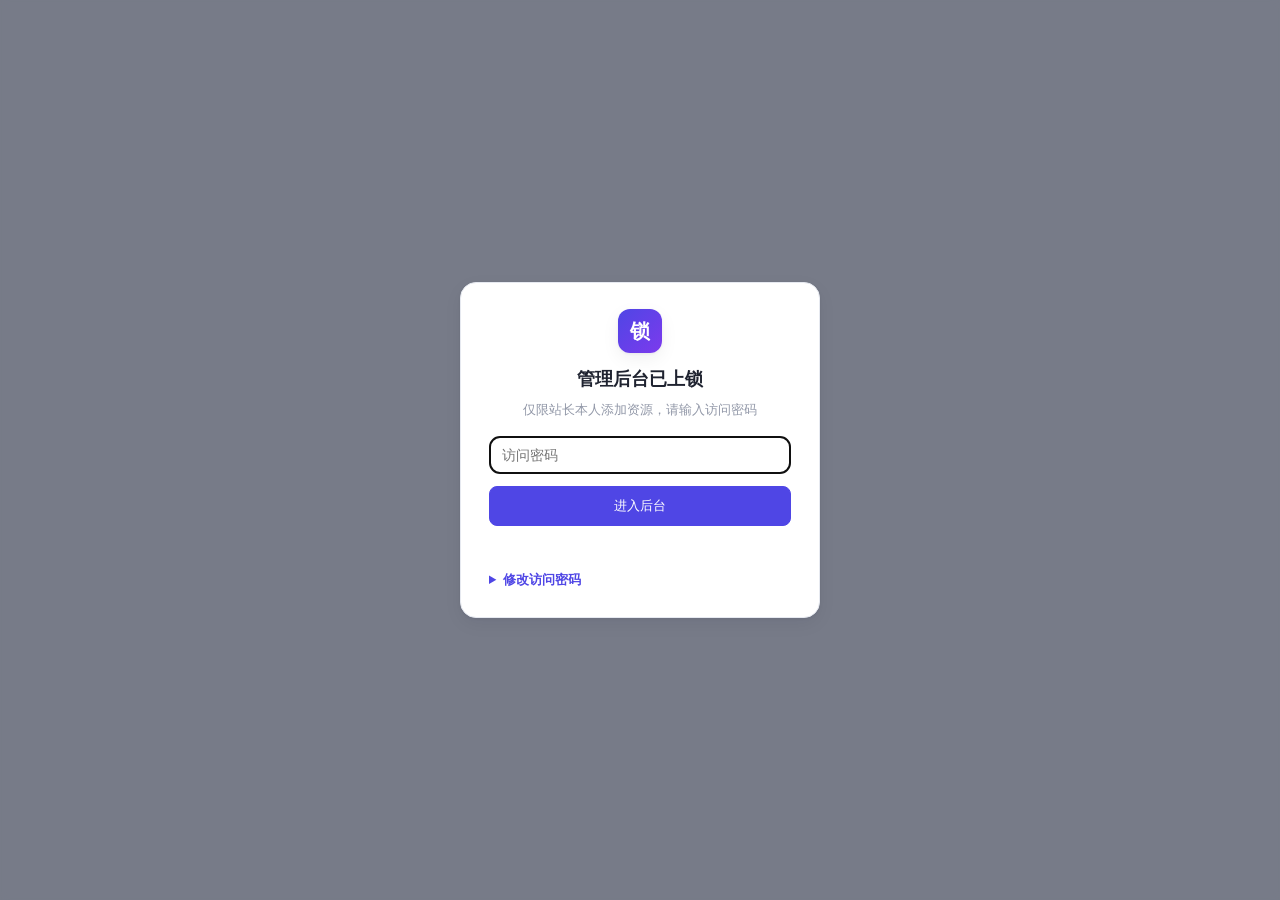
<file: admin.html>
<!DOCTYPE html>
<html lang="zh-CN">
<head>
  <meta charset="UTF-8" />
  <meta name="viewport" content="width=device-width, initial-scale=1.0" />
  <title>资源管理后台 · 影盘集</title>
  <link rel="stylesheet" href="assets/css/style.css" />
  <style>
    .admin-wrap { max-width: 880px; margin: 26px auto; padding: 0 18px 60px; }
    .admin-top { display: flex; align-items: center; gap: 12px; margin-bottom: 18px; }
    .admin-top .brand-mark { width: 34px; height: 34px; border-radius: 9px; display: grid; place-items: center;
      background: linear-gradient(135deg, var(--primary), #7c3aed); color: #fff; font-weight: 800; }
    .admin-top h1 { font-size: 20px; margin: 0; }
    .admin-top a { margin-left: auto; font-size: 13px; color: var(--primary); font-weight: 600; }
    .admin-card { background: var(--surface); border: 1px solid var(--border); border-radius: 14px;
      padding: 20px; box-shadow: var(--shadow); margin-bottom: 18px; }
    .admin-card > h2 { font-size: 16px; margin: 0 0 14px; }
    .field { margin-bottom: 14px; }
    .field > label { display: block; font-size: 13px; font-weight: 600; color: var(--text-soft); margin-bottom: 6px; }
    .field input, .field select, .field textarea {
      width: 100%; padding: 9px 12px; border: 1px solid var(--border); border-radius: 10px;
      background: var(--surface); color: var(--text); font-size: 14px; font-family: inherit; }
    .field textarea { resize: vertical; min-height: 78px; }
    .row2 { display: grid; grid-template-columns: 1fr 1fr; gap: 14px; }
    .row3 { display: grid; grid-template-columns: 1fr 1fr 1fr; gap: 12px; align-items: end; }
    .checkline { display: flex; align-items: center; gap: 8px; font-size: 14px; color: var(--text-soft); }
    .checkline input { width: auto; }
    .link-row { display: grid; grid-template-columns: 1fr 2fr 1fr auto; gap: 8px; margin-bottom: 8px; align-items: center; }
    .link-row .lk-del { border: 1px solid var(--border); background: var(--surface); color: var(--red);
      border-radius: 8px; width: 38px; height: 38px; font-size: 15px; }
    .btn-add { border: 1px dashed var(--primary); background: transparent; color: var(--primary);
      border-radius: 10px; padding: 9px 14px; font-weight: 600; font-size: 13px; }
    .btn-add:hover { background: var(--primary-soft); }
    .actions { display: flex; gap: 10px; flex-wrap: wrap; margin-top: 6px; }
    .muted { color: var(--muted); font-size: 13px; }
    pre.code { background: var(--surface-2); border: 1px solid var(--border); border-radius: 10px;
      padding: 12px; overflow: auto; font-size: 12px; max-height: 220px; white-space: pre; }
    .admin-hint { font-size: 12.5px; color: var(--muted); line-height: 1.7; }
    @media (max-width: 640px) {
      .row2, .row3 { grid-template-columns: 1fr; }
      .link-row { grid-template-columns: 1fr 1fr; }
      .link-row .lk-del { grid-column: 2; justify-self: end; }
    }
    /* ---- 密码门 ---- */
    .gate { position: fixed; inset: 0; background: rgba(15,23,42,.55); backdrop-filter: blur(4px);
      display: grid; place-items: center; z-index: 999; padding: 20px; }
    .gate-box { background: var(--surface); border: 1px solid var(--border); border-radius: 16px;
      padding: 26px 28px; width: min(360px, 92vw); box-shadow: var(--shadow); text-align: center; }
    .gate-box .brand-mark { width: 44px; height: 44px; margin: 0 auto 12px; border-radius: 12px; display: grid;
      place-items: center; background: linear-gradient(135deg, var(--primary), #7c3aed); color: #fff; font-weight: 800; font-size: 20px; }
    .gate-box h2 { font-size: 18px; margin: 0 0 6px; }
    .gate-box .muted { font-size: 13px; margin: 0 0 16px; }
    .gate-box input[type=password], .gate-box input[type=text] { width: 100%; padding: 10px 12px;
      border: 1px solid var(--border); border-radius: 10px; background: var(--surface); color: var(--text); font-size: 14px; font-family: inherit; box-sizing: border-box; }
    .gate-err { color: var(--red); font-size: 13px; min-height: 18px; margin: 10px 0 0; }
    .gate-set { margin-top: 16px; text-align: left; font-size: 13px; }
    .gate-set summary { cursor: pointer; color: var(--primary); font-weight: 600; }
    .gate-set .admin-hint { margin-top: 8px; }
    .gate-set pre.code { margin-top: 8px; max-height: 120px; word-break: break-all; white-space: pre-wrap; }
    /* ---- GitHub 保存横幅 ---- */
    .gh-banner { border-radius: 10px; padding: 11px 13px; font-size: 13px; margin: 12px 0 14px;
      border: 1px solid var(--border); background: var(--surface-2); color: var(--text-soft); line-height: 1.65; }
    .gh-banner.ok { border-color: #10b981; background: rgba(16,185,129,.13); color: #047857; font-weight: 600; }
    .gh-banner.err { border-color: #ef4444; background: rgba(239,68,68,.12); color: #b91c1c; font-weight: 600; white-space: pre-wrap; }
    .gh-banner.busy { border-color: var(--primary); background: var(--primary-soft); color: var(--primary); font-weight: 600; }
    .gh-steps { margin: 4px 0 2px; padding-left: 20px; font-size: 12.5px; color: var(--muted); line-height: 1.85; }
    .gh-steps a { color: var(--primary); font-weight: 600; }
    .gh-steps code { background: var(--surface-2); padding: 1px 5px; border-radius: 5px; border: 1px solid var(--border); }
  </style>
</head>
<body>
  <div class="gate" id="gate">
    <div class="gate-box">
      <div class="brand-mark">锁</div>
      <h2>管理后台已上锁</h2>
      <p class="muted">仅限站长本人添加资源，请输入访问密码</p>
      <input id="gatePw" type="password" placeholder="访问密码" autofocus />
      <button class="btn primary" id="gateBtn" style="width:100%; justify-content:center; margin-top:12px; height:40px;">进入后台</button>
      <p id="gateErr" class="gate-err"></p>
      <details class="gate-set">
        <summary>修改访问密码</summary>
        <input id="newPw" type="text" placeholder="输入新密码" style="margin-top:10px" />
        <button class="btn" id="genHashBtn" style="margin-top:8px">生成哈希</button>
        <pre id="hashOut" class="code"></pre>
        <p class="admin-hint">把上面生成的哈希复制，替换 <code>assets/js/admin.js</code> 顶部的 <code>ADMIN_HASH</code> 即可。</p>
      </details>
    </div>
  </div>

  <div class="admin-wrap" id="adminWrap" style="display:none">
    <div class="admin-top">
      <span class="brand-mark">管</span>
      <h1>资源管理后台</h1>
      <a href="index.html" target="_blank" rel="noopener">↗ 打开网站</a>
    </div>

    <div class="admin-card">
      <h2>➕ 添加资源</h2>
      <form id="resForm">
        <div class="field">
          <label>标题 *</label>
          <input id="f-title" type="text" placeholder="如：地球脉动 第三季" />
        </div>
        <div class="field">
          <label>一句话简介（卡片显示） *</label>
          <input id="f-brief" type="text" placeholder="简短吸引人的描述" />
        </div>
        <div class="field">
          <label>完整描述（详情页，可多段，用回车分段）</label>
          <textarea id="f-desc" placeholder="留空则自动用简介填充"></textarea>
        </div>
        <div class="row2">
          <div class="field">
            <label>分类 *</label>
            <select id="catSelect"></select>
          </div>
          <div class="field">
            <label>二级分类</label>
            <select id="subSelect"></select>
          </div>
        </div>
        <div class="row2">
          <div class="field">
            <label>封面图 URL（留空自动生成占位图）</label>
            <input id="f-cover" type="text" placeholder="https://... 或 assets/img/xxx.jpg" />
          </div>
          <div class="field">
            <label>标签（逗号分隔）</label>
            <input id="f-tags" type="text" placeholder="自然, 4K, 治愈" />
          </div>
        </div>
        <div class="row3">
          <div class="field">
            <label>更新日期</label>
            <input id="f-date" type="date" />
          </div>
          <div class="field">
            <label>推荐到首页</label>
            <div class="checkline" style="height:38px">
              <input id="f-rec" type="checkbox" /> <span>设为推荐</span>
            </div>
          </div>
          <div class="field">
            <label>&nbsp;</label>
            <div class="actions" style="flex-direction:column; gap:8px; margin-top:0;">
              <button type="submit" class="btn primary" id="submitBtn" style="width:100%; justify-content:center; height:38px;">添加到列表</button>
              <button type="button" class="btn" id="cancelEditBtn" style="width:100%; justify-content:center; height:38px; display:none;">取消编辑</button>
            </div>
          </div>
        </div>

        <div class="field">
          <label>网盘链接（可添加多个，至少填一个带链接的）</label>
          <div id="linksContainer"></div>
          <button type="button" class="btn-add" id="addLinkBtn">+ 再添加一个网盘链接</button>
        </div>
      </form>
    </div>

    <div class="admin-card">
      <h2 id="addedHead">📋 资源管理（全部 0 条）</h2>
      <p class="admin-hint" style="margin-bottom:12px">这里列出全部资源，可随时 <strong>编辑</strong>（改链接/简介等）或 <strong>删除</strong>；改完点底部「保存到 GitHub」即对粉丝生效。</p>
      <div class="field" style="margin-bottom:14px">
        <input id="searchInput" type="text" placeholder="🔍 搜索标题 / 分类 / 标签 / 网盘名…" />
      </div>
      <div id="addedList"><p class="muted">还没有任何资源。</p></div>
    </div>

    <div class="admin-card" style="border-color: var(--primary); box-shadow: 0 0 0 3px var(--primary-soft);">
      <h2>☁ 直接保存到 GitHub（免手动上传）</h2>
      <p class="admin-hint">
        填一次 GitHub 访问令牌（需 <code>repo</code> 权限），之后点「保存到 GitHub」即自动把内容提交到仓库，
        GitHub Pages 会自动重建，粉丝约 1–2 分钟后就能看到更新——你<strong>无需再改文件、无需手动上传</strong>。<br />
        ⚠️ 令牌仅保存在你当前浏览器（localStorage），且有仓库写入权限，请勿在公共电脑上使用。
      </p>

      <div class="gh-banner" id="ghBanner"><strong>尚未连接：</strong>请先按下面两步填好，再点「保存到 GitHub」。</div>

      <ol class="gh-steps">
        <li>打开 <a href="https://github.com/settings/tokens" target="_blank" rel="noopener">GitHub 令牌页</a>
            → 选 <b>Tokens (classic)</b> → <b>Generate new token</b> → 只勾 <b>repo</b> 权限 → 生成并复制那串 <code>ghp_xxx</code>。</li>
        <li>把令牌粘贴到下方「访问令牌」框（仓库名已帮你填好）。可点「记住令牌」免去下次填写。</li>
      </ol>

      <div class="row2">
        <div class="field">
          <label>仓库 owner/name</label>
          <input id="ghRepo" type="text" value="aaazhangaaa/YinPan-" />
        </div>
        <div class="field">
          <label>GitHub 访问令牌 (PAT) *</label>
          <input id="ghToken" type="password" placeholder="ghp_xxx 或 github_pat_xxx" />
        </div>
      </div>
      <div class="actions" style="margin:4px 0 12px">
        <button class="btn" id="ghSaveToken">记住令牌</button>
        <button class="btn primary" id="ghPush">保存到 GitHub</button>
      </div>
    </div>

    <div class="admin-card">
      <h2>📤 导出 data.js（备用：手动方式）</h2>
      <p class="admin-hint">
        添加完成后，点下方按钮生成完整的 <code>data.js</code> 内容（已包含你新增的资源与原数据）。<br />
        ① 复制后粘贴覆盖 <code>assets/js/data.js</code>，或 ② 直接下载该文件替换原文件。覆盖后刷新网站即生效。
      </p>
      <div class="actions" style="margin:12px 0">
        <button class="btn primary" id="exportBtn">生成并复制</button>
        <button class="btn" id="downloadBtn">下载 data.js</button>
        <button class="btn" id="resetBtn">放弃草稿(恢复线上)</button>
      </div>
      <pre class="code" id="exportOut">（点击「生成并复制」后显示）</pre>
    </div>
  </div>

  <div class="toast" id="toast" role="status" aria-live="polite"></div>

  <script src="assets/js/data.js"></script>
  <script src="assets/js/admin.js"></script>
</body>
</html>
</file>
<file: assets/css/style.css>
/* =============================================================================
 *  影盘集 · 样式表
 *  现代简洁风格 · 响应式 · 支持深色模式（html[data-theme="dark"]）
 * ========================================================================== */

:root {
  --bg: #f5f6fa;
  --surface: #ffffff;
  --surface-2: #f0f2f7;
  --text: #1f2330;
  --text-soft: #5b6172;
  --muted: #9298a8;
  --border: #e6e9f0;
  --primary: #4f46e5;
  --primary-soft: #eef0ff;
  --primary-strong: #4338ca;
  --accent: #f59e0b;
  --shadow: 0 1px 3px rgba(20, 24, 40, .06), 0 6px 18px rgba(20, 24, 40, .06);
  --shadow-hover: 0 8px 28px rgba(20, 24, 40, .12);
  --radius: 14px;
  --radius-sm: 10px;
  --header-h: 62px;
  --sidebar-w: 248px;
  --maxw: 1280px;
  --red: #e23b3b;   /* 涨/强调用红（中文习惯） */
  --green: #16a34a; /* 跌/可用绿 */
}

html[data-theme="dark"] {
  --bg: #0f1117;
  --surface: #171a23;
  --surface-2: #1f2430;
  --text: #e9ecf3;
  --text-soft: #aab1c2;
  --muted: #6b7385;
  --border: #262b38;
  --primary: #818cf8;
  --primary-soft: #20243a;
  --primary-strong: #a5b4fc;
  --accent: #fbbf24;
  --shadow: 0 1px 3px rgba(0,0,0,.4), 0 8px 22px rgba(0,0,0,.35);
  --shadow-hover: 0 10px 30px rgba(0,0,0,.5);
}

* { box-sizing: border-box; }

html, body { margin: 0; padding: 0; }

body {
  font-family: -apple-system, BlinkMacSystemFont, "Segoe UI", "PingFang SC",
    "Hiragino Sans GB", "Microsoft YaHei", "Helvetica Neue", Arial, sans-serif;
  background: var(--bg);
  color: var(--text);
  line-height: 1.6;
  -webkit-font-smoothing: antialiased;
}

a { color: inherit; text-decoration: none; }
img { display: block; max-width: 100%; }
button { font-family: inherit; cursor: pointer; }

/* ---------- 顶部导航 ---------- */
.site-header {
  position: sticky; top: 0; z-index: 50;
  background: color-mix(in srgb, var(--surface) 88%, transparent);
  backdrop-filter: saturate(160%) blur(10px);
  border-bottom: 1px solid var(--border);
}
.header-inner {
  max-width: var(--maxw); margin: 0 auto; height: var(--header-h);
  display: flex; align-items: center; gap: 14px; padding: 0 18px;
}
.brand { display: flex; align-items: center; gap: 9px; font-weight: 800; font-size: 19px; }
.brand-mark {
  width: 34px; height: 34px; border-radius: 9px; display: grid; place-items: center;
  background: linear-gradient(135deg, var(--primary), #7c3aed); color: #fff; font-size: 18px;
  box-shadow: var(--shadow);
}
.brand-text { letter-spacing: .5px; }

.search-form {
  flex: 1; max-width: 560px; margin: 0 auto;
  display: flex; align-items: center; gap: 8px;
  background: var(--surface-2); border: 1px solid var(--border);
  border-radius: 999px; padding: 6px 6px 6px 14px; transition: .2s;
}
.search-form:focus-within { border-color: var(--primary); box-shadow: 0 0 0 3px var(--primary-soft); }
.search-ico { color: var(--muted); flex: none; }
.search-input { flex: 1; border: 0; background: transparent; outline: none; color: var(--text); font-size: 14px; }
.search-go {
  border: 0; background: var(--primary); color: #fff; font-weight: 600;
  padding: 7px 16px; border-radius: 999px; font-size: 13px; transition: .2s;
}
.search-go:hover { background: var(--primary-strong); }

.icon-btn {
  border: 1px solid var(--border); background: var(--surface); color: var(--text-soft);
  width: 40px; height: 40px; border-radius: 10px; display: grid; place-items: center; transition: .2s;
}
.icon-btn:hover { color: var(--primary); border-color: var(--primary); }
.menu-toggle { display: none; }

/* ---------- 布局 ---------- */
.layout {
  max-width: var(--maxw); margin: 0 auto; display: grid;
  grid-template-columns: var(--sidebar-w) 1fr; gap: 26px; padding: 26px 18px 40px;
  align-items: start;
}

/* ---------- 侧边栏 ---------- */
.sidebar {
  position: sticky; top: calc(var(--header-h) + 26px);
  background: var(--surface); border: 1px solid var(--border); border-radius: var(--radius);
  padding: 14px; box-shadow: var(--shadow); max-height: calc(100vh - var(--header-h) - 52px); overflow: auto;
}
.sidebar-head {
  display: flex; align-items: center; justify-content: space-between;
  font-weight: 700; font-size: 14px; color: var(--text-soft);
  padding: 4px 8px 12px; border-bottom: 1px solid var(--border); margin-bottom: 8px;
}
.sidebar-close { display: none; }
.cat-nav ul { list-style: none; margin: 0; padding: 0; }
.cat-group > .cat-link {
  display: flex; align-items: center; gap: 9px; padding: 9px 10px; border-radius: var(--radius-sm);
  font-weight: 600; color: var(--text); transition: .15s; cursor: pointer;
}
.cat-group > .cat-link:hover, .cat-group > .cat-link.active { background: var(--primary-soft); color: var(--primary); }
.cat-link .cat-ico { font-size: 16px; }
.cat-link .cat-count { margin-left: auto; font-size: 12px; color: var(--muted); background: var(--surface-2); padding: 1px 8px; border-radius: 999px; }
.cat-link .caret { transition: transform .2s; color: var(--muted); }
.cat-group.open > .cat-link .caret { transform: rotate(90deg); }
.sub-list { list-style: none; margin: 2px 0 6px; padding: 0 0 0 30px; display: none; }
.cat-group.open .sub-list { display: block; }
.sub-list a {
  display: flex; align-items: center; gap: 6px; padding: 7px 10px; border-radius: var(--radius-sm);
  font-size: 13.5px; color: var(--text-soft); transition: .15s;
}
.sub-list a:hover, .sub-list a.active { background: var(--surface-2); color: var(--primary); }
.sub-list a .cat-count { margin-left: auto; font-size: 11px; }

.sidebar-backdrop {
  display: none; position: fixed; inset: 0; top: var(--header-h);
  background: rgba(10,12,20,.45); z-index: 40;
}

/* ---------- 内容区 ---------- */
.content { min-width: 0; }

.section { margin-bottom: 38px; }
.section-head { display: flex; align-items: baseline; gap: 12px; margin-bottom: 16px; }
.section-head h2 { font-size: 20px; margin: 0; display: flex; align-items: center; gap: 8px; }
.section-head .more { margin-left: auto; font-size: 13px; color: var(--primary); font-weight: 600; }
.section-head .more:hover { text-decoration: underline; }
.section-sub { color: var(--muted); font-size: 13px; }

/* Hero */
.hero {
  background: linear-gradient(120deg, #4f46e5, #7c3aed 55%, #db2777);
  color: #fff; border-radius: 18px; padding: 34px 30px; margin-bottom: 34px;
  box-shadow: var(--shadow); position: relative; overflow: hidden;
}
.hero::after {
  content: ""; position: absolute; right: -60px; top: -60px; width: 240px; height: 240px;
  background: radial-gradient(circle, rgba(255,255,255,.22), transparent 70%); border-radius: 50%;
}
.hero h1 { margin: 0 0 8px; font-size: 28px; }
.hero p { margin: 0; opacity: .92; max-width: 640px; }
.hero .hero-stats { display: flex; gap: 26px; margin-top: 18px; flex-wrap: wrap; }
.hero .hero-stats div { font-size: 13px; opacity: .9; }
.hero .hero-stats b { display: block; font-size: 22px; font-weight: 800; }

/* 分类快捷入口 */
.cat-quick { display: grid; grid-template-columns: repeat(5, 1fr); gap: 14px; }
.cat-chip {
  background: var(--surface); border: 1px solid var(--border); border-radius: var(--radius);
  padding: 18px 12px; text-align: center; box-shadow: var(--shadow); transition: .2s;
}
.cat-chip:hover { transform: translateY(-3px); box-shadow: var(--shadow-hover); border-color: var(--primary); }
.cat-chip .ico { font-size: 26px; }
.cat-chip .name { font-weight: 700; margin-top: 6px; }
.cat-chip .num { font-size: 12px; color: var(--muted); }

/* ---------- 资源卡片网格 ---------- */
.grid {
  display: grid; grid-template-columns: repeat(auto-fill, minmax(210px, 1fr)); gap: 18px;
}
.card {
  background: var(--surface); border: 1px solid var(--border); border-radius: var(--radius);
  overflow: hidden; box-shadow: var(--shadow); transition: .2s; display: flex; flex-direction: column;
  cursor: pointer;
}
.card:hover { transform: translateY(-4px); box-shadow: var(--shadow-hover); }
.card-cover { position: relative; aspect-ratio: 16 / 9; background: var(--surface-2); overflow: hidden; }
.card-cover img { width: 100%; height: 100%; object-fit: cover; }
.card-badge {
  position: absolute; left: 10px; top: 10px; background: rgba(15,17,23,.62); color: #fff;
  font-size: 11.5px; padding: 3px 9px; border-radius: 999px; backdrop-filter: blur(4px);
}
.card-rec {
  position: absolute; right: 10px; top: 10px; background: var(--accent); color: #1f2330;
  font-size: 11px; font-weight: 700; padding: 3px 8px; border-radius: 999px;
}
.card-body { padding: 12px 13px 14px; display: flex; flex-direction: column; gap: 7px; flex: 1; }
.card-title { font-weight: 700; font-size: 15px; line-height: 1.4;
  display: -webkit-box; -webkit-line-clamp: 2; -webkit-box-orient: vertical; overflow: hidden; }
.card-brief { font-size: 12.5px; color: var(--text-soft);
  display: -webkit-box; -webkit-line-clamp: 2; -webkit-box-orient: vertical; overflow: hidden; }
.card-foot { margin-top: auto; display: flex; align-items: center; gap: 8px; font-size: 12px; color: var(--muted); }
.card-foot .dl { margin-left: auto; color: var(--primary); font-weight: 600; }

/* 筛选条 */
.filterbar { display: flex; flex-wrap: wrap; align-items: center; gap: 10px; margin-bottom: 18px; }
.chip {
  display: inline-flex; align-items: center; gap: 6px; background: var(--surface-2);
  border: 1px solid var(--border); border-radius: 999px; padding: 6px 13px; font-size: 13px; color: var(--text-soft);
}
.chip button { border: 0; background: transparent; color: var(--muted); font-size: 14px; line-height: 1; padding: 0; }
.chip button:hover { color: var(--red); }
.result-count { color: var(--muted); font-size: 13px; }

/* 面包屑 */
.breadcrumb { font-size: 13px; color: var(--muted); margin-bottom: 14px; display: flex; flex-wrap: wrap; gap: 6px; align-items: center; }
.breadcrumb a:hover { color: var(--primary); }
.breadcrumb .sep { opacity: .5; }

/* ---------- 详情页 ---------- */
.detail { display: grid; grid-template-columns: 360px 1fr; gap: 28px; align-items: start; }
.detail-cover { border-radius: var(--radius); overflow: hidden; box-shadow: var(--shadow); background: var(--surface-2); }
.detail-cover img { width: 100%; }
.detail-title { font-size: 24px; margin: 0 0 10px; line-height: 1.35; }
.detail-meta { display: flex; flex-wrap: wrap; gap: 8px; margin-bottom: 16px; }
.tag { font-size: 12px; background: var(--primary-soft); color: var(--primary); padding: 3px 10px; border-radius: 999px; }
.meta-line { font-size: 13px; color: var(--text-soft); }
.detail-desc { white-space: pre-line; color: var(--text-soft); margin: 14px 0 22px; }

.links-title { font-size: 16px; font-weight: 700; margin: 0 0 12px; display: flex; align-items: center; gap: 8px; }
.link-card {
  background: var(--surface); border: 1px solid var(--border); border-radius: var(--radius);
  padding: 14px 16px; margin-bottom: 12px; box-shadow: var(--shadow);
}
.link-head { display: flex; align-items: center; gap: 10px; margin-bottom: 10px; }
.link-name { font-weight: 700; }
.link-tag { font-size: 11px; background: var(--surface-2); color: var(--muted); padding: 2px 8px; border-radius: 999px; }
.link-row { display: flex; align-items: center; gap: 10px; flex-wrap: wrap; }
.link-url {
  flex: 1; min-width: 180px; background: var(--surface-2); border: 1px solid var(--border);
  border-radius: var(--radius-sm); padding: 8px 12px; font-size: 13px; color: var(--text-soft);
  overflow: hidden; text-overflow: ellipsis; white-space: nowrap;
}
.pw-box { display: flex; align-items: center; gap: 6px; }
.pw-label { font-size: 12px; color: var(--muted); }
.pw-value {
  font-family: ui-monospace, SFMono-Regular, Menlo, monospace; font-weight: 700; letter-spacing: 1px;
  background: var(--surface-2); border: 1px solid var(--border); border-radius: 8px; padding: 6px 10px; font-size: 14px;
}
.pw-value.hidden { color: var(--muted); letter-spacing: 3px; }
.btn {
  border: 1px solid var(--border); background: var(--surface); color: var(--text); border-radius: 8px;
  padding: 6px 11px; font-size: 12.5px; transition: .15s; display: inline-flex; align-items: center; gap: 5px;
}
.btn:hover { border-color: var(--primary); color: var(--primary); }
.btn.primary { background: var(--primary); color: #fff; border-color: var(--primary); }
.btn.primary:hover { background: var(--primary-strong); color: #fff; }

.related { margin-top: 40px; }

/* 空状态 */
.empty { text-align: center; padding: 60px 20px; color: var(--muted); }
.empty .big { font-size: 40px; margin-bottom: 10px; }

/* ---------- 页脚 ---------- */
.site-footer {
  border-top: 1px solid var(--border); background: var(--surface);
  text-align: center; padding: 26px 18px; font-size: 13px; color: var(--text-soft);
}
.site-footer .muted { color: var(--muted); font-size: 12px; margin-top: 4px; }

/* ---------- Toast ---------- */
.toast {
  position: fixed; left: 50%; bottom: 32px; transform: translateX(-50%) translateY(20px);
  background: #1f2330; color: #fff; padding: 11px 20px; border-radius: 999px; font-size: 13.5px;
  box-shadow: var(--shadow-hover); opacity: 0; pointer-events: none; transition: .25s; z-index: 100;
}
.toast.show { opacity: 1; transform: translateX(-50%) translateY(0); }

/* ---------- 响应式 ---------- */
@media (max-width: 1024px) {
  .layout { grid-template-columns: 1fr; }
  .sidebar {
    position: fixed; top: 0; left: 0; bottom: 0; width: 280px; max-height: none;
    border-radius: 0; z-index: 60; transform: translateX(-100%); transition: transform .25s; padding-top: 16px;
  }
  .sidebar.open { transform: translateX(0); }
  .sidebar-close { display: grid; }
  .sidebar-backdrop.show { display: block; }
  .menu-toggle { display: grid; }
  .cat-quick { grid-template-columns: repeat(3, 1fr); }
  .detail { grid-template-columns: 1fr; }
  .detail-cover { max-width: 420px; }
}

@media (max-width: 640px) {
  .header-inner { gap: 8px; padding: 0 12px; }
  .brand-text { display: none; }
  .search-go { padding: 7px 12px; }
  .layout { padding: 16px 12px 32px; }
  .hero { padding: 26px 20px; }
  .hero h1 { font-size: 22px; }
  .cat-quick { grid-template-columns: repeat(2, 1fr); }
  .grid { grid-template-columns: repeat(auto-fill, minmax(150px, 1fr)); gap: 12px; }
  .link-url { min-width: 100%; }
}
</file>
